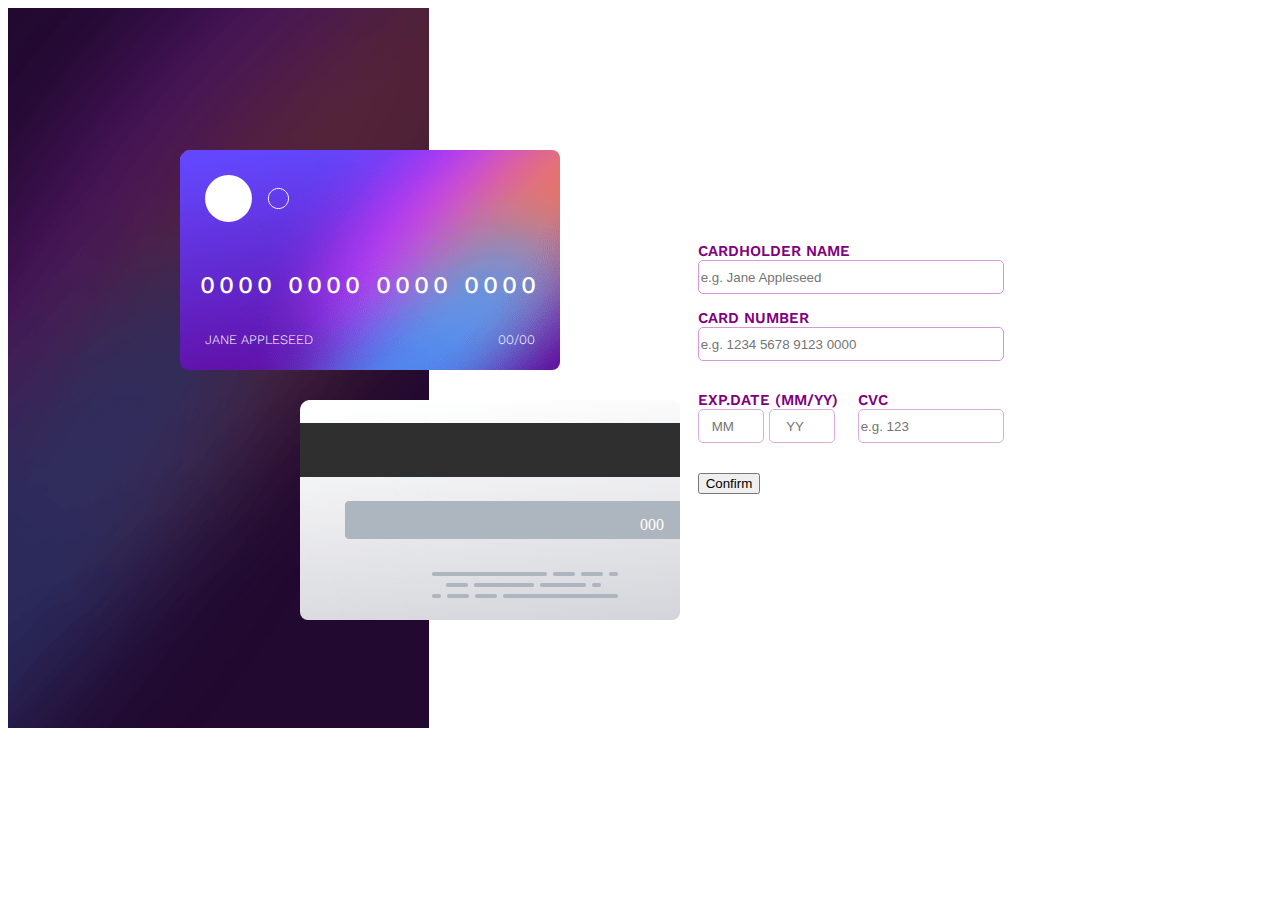
<file: index.html>
<!DOCTYPE html>
<html lang="en">
<head>
    <meta charset="UTF-8">
    <meta name="viewport" content="width=device-width, initial-scale=1.0">
    <title>Interactive Card</title>
    <link rel="shortcut icon" href="images/favicon-32x32.png" type="image/x-icon">
    <link rel="stylesheet" href="style/index.css">
    <!-- font -->
    <link rel="preconnect" href="https://fonts.googleapis.com">
    <link rel="preconnect" href="https://fonts.gstatic.com" crossorigin>
    <link href="https://fonts.googleapis.com/css2?family=Work+Sans:ital,wght@0,100..900;1,100..900&display=swap" rel="stylesheet">

</head>
<body>
    <section id="section">
        <!--  left section  -->
        <div id="left-section"></div>
        <!-- right Section -->
        <div id="right-section">
            <div id="card">
                <!-- font card -->
                <div id="front-card">
                    <img style="padding: 25px;" src="images/card-logo.svg" alt="">
                    <h2 class="card-text" style="letter-spacing: 4px;padding: 0px;">0000 0000 0000 0000</h2>
                    <div class="card-text" style="display: flex ;justify-content: space-between; font-size: small; font-weight: 300; padding-bottom: 10px;">
                        <p>JANE APPLESEED</p>
                        <P> 00/00</P>
                </div>
                </div>
                <!-- back card -->
            <div id="back-card"> <p id="number">000</p></div>
            </div>
            <!-- form section -->
            <form id="form-text">
                <p>
                    <label> CARDHOLDER NAME</label><br>
                    <input  class="input-box" type="text" placeholder="e.g. Jane Appleseed">
                </p>
                <p>
                    <label> CARD NUMBER<label><br>
                    <input class="input-box" type="number" placeholder="e.g. 1234 5678 9123 0000">
                </p>
                <div style="display: flex;">
                    <p>
                        <label>EXP.DATE (MM/YY)</label><br>
                        <input class="input-date" type="text" placeholder="   MM">
                        <input class="input-date" type="text" placeholder="    YY">
                    </p>
                    <p>
                        <label style="padding-left: 20px;">CVC</label><br>
                        <input class="input-date" style="width: 140px;margin-left: 20px;" type="text" placeholder="e.g. 123">
                    </p>
                </div>
                <p><button id="button">Confirm</button></p>
            </form>
        </div>
    </section>
</body>
</html>
</file>
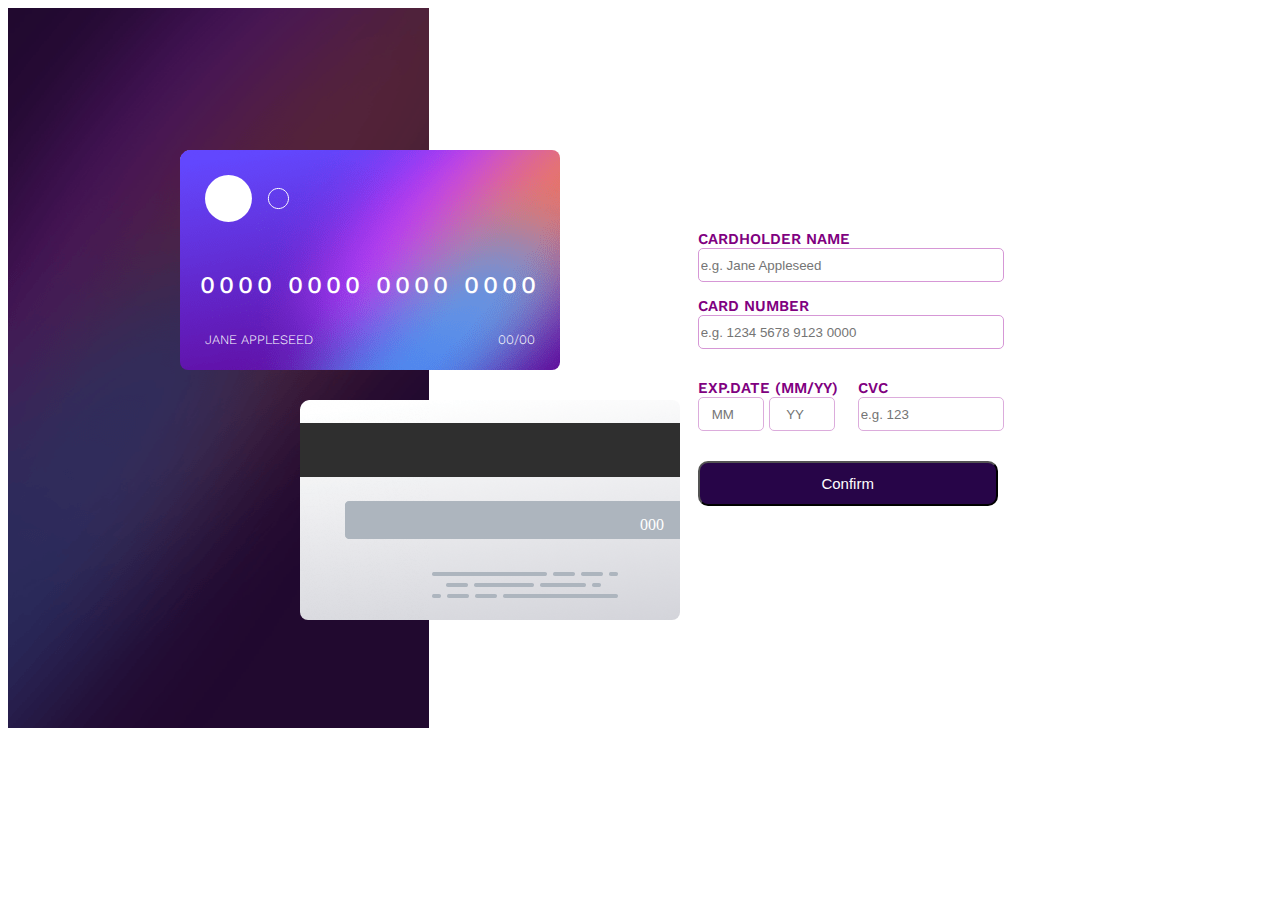
<file: index1.html>
<!DOCTYPE html>
<html lang="en">
<head>
    <meta charset="UTF-8">
    <meta name="viewport" content="width=device-width, initial-scale=1.0">
    <title>Interactive Card</title>
    <link rel="shortcut icon" href="images/favicon-32x32.png" type="image/x-icon">
    <link rel="stylesheet" href="style/index.css">
    <!-- font -->
    <link rel="preconnect" href="https://fonts.googleapis.com">
    <link rel="preconnect" href="https://fonts.gstatic.com" crossorigin>
    <link href="https://fonts.googleapis.com/css2?family=Work+Sans:ital,wght@0,100..900;1,100..900&display=swap" rel="stylesheet">

</head>
<body>
    <section id="section">
        <!--  left section  -->
        <div id="left-section"></div>
        <!-- right Section -->
        <div id="right-section">
            <div id="card">
                <!-- font card -->
                <div id="front-card">
                    <img style="padding: 25px;" src="images/card-logo.svg" alt="">
                    <h2 class="card-text" style="letter-spacing: 4px;padding: 0px;">0000 0000 0000 0000</h2>
                    <div class="card-text" style="display: flex ;justify-content: space-between; font-size: small; font-weight: 300; padding-bottom: 10px;">
                        <p>JANE APPLESEED</p>
                        <P> 00/00</P>
                </div>
                </div>
                <!-- back card -->
            <div id="back-card"> <p id="number">000</p></div>
            </div>
            <!-- form section -->
            <form id="form-text">
                <p>
                    <label> CARDHOLDER NAME</label><br>
                    <input  class="input-box" type="text" placeholder="e.g. Jane Appleseed">
                </p>
                <p>
                    <label> CARD NUMBER<label><br>
                    <input class="input-box" type="number" placeholder="e.g. 1234 5678 9123 0000">
                </p>
                <div style="display: flex;">
                    <p>
                        <label>EXP.DATE (MM/YY)</label><br>
                        <input class="input-date" type="text" placeholder="   MM">
                        <input class="input-date" type="text" placeholder="    YY">
                    </p>
                    <p>
                        <label style="padding-left: 20px;">CVC</label><br>
                        <input class="input-date" style="width: 140px;margin-left: 20px;" type="text" placeholder="e.g. 123">
                    </p>
                </div>
                <p><button class="button">Confirm</button></p>
            </form>
        </div>
    </section>
</body>
</html>
</file>
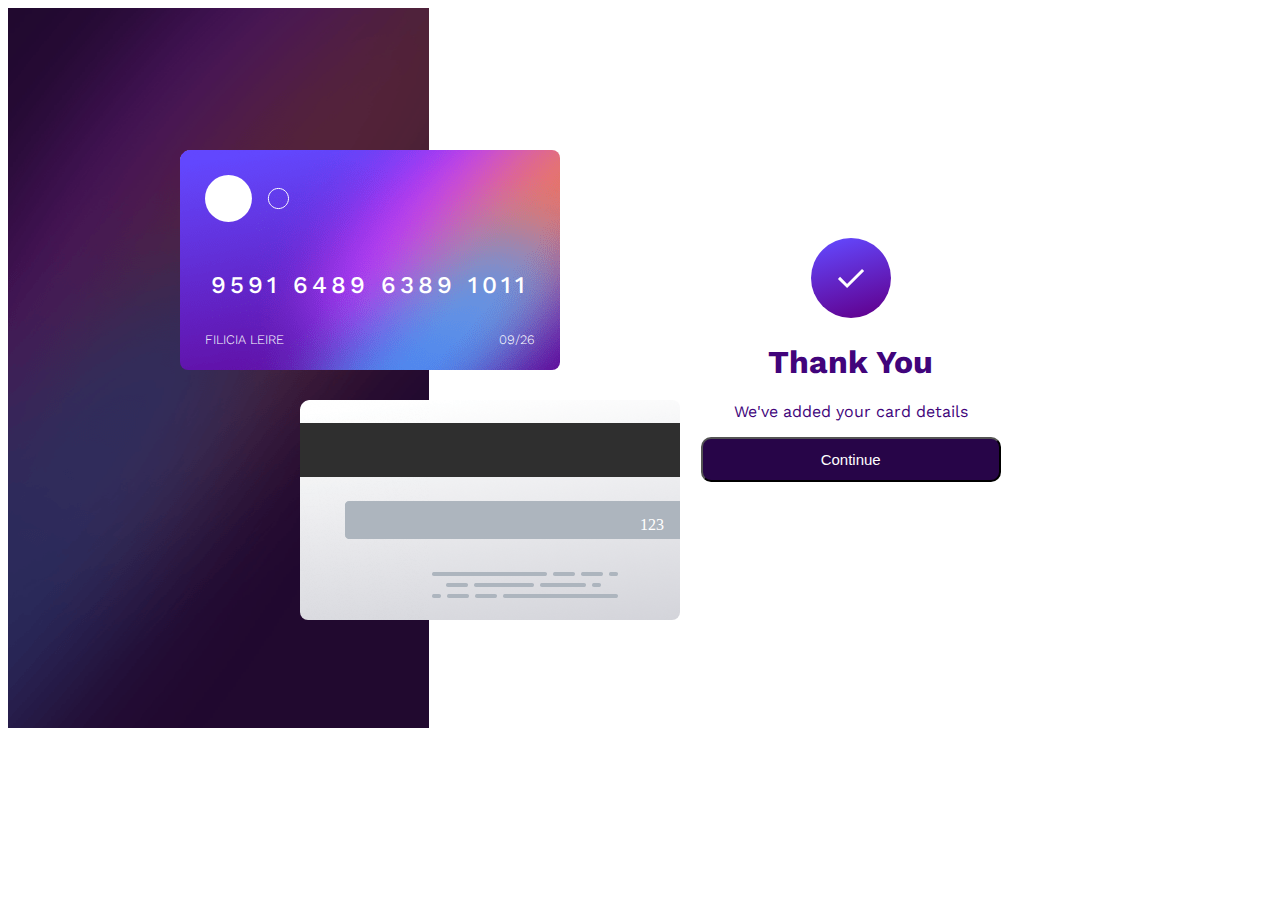
<file: index2.html>
<!DOCTYPE html>
<html lang="en">
  <head>
    <meta charset="UTF-8" />
    <meta name="viewport" content="width=device-width, initial-scale=1.0" />
    <title>Interactive Card</title>
    <link rel="shortcut icon" href="images/favicon-32x32.png" type="image/x-icon" />
    <link rel="stylesheet" href="style/index.css" />
    <!-- font -->
    <link rel="preconnect" href="https://fonts.googleapis.com" />
    <link rel="preconnect" href="https://fonts.gstatic.com" crossorigin />
    <link href="https://fonts.googleapis.com/css2?family=Work+Sans:ital,wght@0,100..900;1,100..900&display=swap" rel="stylesheet" />
  </head>
  <body>
    <section id="section">
      <!--  left section  -->
      <div id="left-section"></div>
      <!-- right Section -->
      <div id="right-section">
        <div id="card">
          <!-- font card -->
          <div id="front-card">
            <img style="padding: 25px" src="images/card-logo.svg" alt="" />
            <h2 class="card-text" style="letter-spacing: 4px; padding: 0px">9591 6489 6389 1011</h2>
            <div class="card-text" style="display: flex; justify-content: space-between; font-size: small; font-weight: 300; padding-bottom: 10px">
              <p>FILICIA LEIRE</p>
              <p>09/26</p>
            </div>
          </div>
          <!-- back card -->
          <div id="back-card"><p id="number">123</p></div>
        </div>
        <!-- Thank you section -->
        <div id="thank-you">
          <img src="./images/icon-complete.svg" />
          <h1>Thank You</h1>
          <p>We've added your card details</p>
          <p><button class="button">Continue</button></p>
        </div>
      </div>
    </section>
  </body>
</html>
</file>
<file: style/index.css>
/* 1nd index */
/* preview section */
/* main section */
#section{
    height: 720px;
    width: auto;
    display: flex;

    
}
.card-text{
    color: rgb(255, 255, 255);
    font-family: "Work Sans", sans-serif;
    font-weight: 500;
    text-align: center;
    padding-left: 25px;
    padding-right: 25px;
}
/* left section */
#left-section{
    height: 720px;
    width: 455px;
    background-image: url(../images/bg-main-desktop.png);


}
/* right Section */
#right-section{
    height: 720px;
    width: 910px;
    background-color: rgb(255, 255, 255);
    display: flex;
    justify-content: space-evenly;
    
    align-items: center;


}
#card{
    position: absolute;
    left: 180px;
    top: 150px;
   


}
/* font card */
#front-card{
    height: 220px;
    width: 380px;
    background-image: url(../images/bg-card-front.png);
    border-radius: 8px;
    
}
/* back card */
#back-card{
    height: 220px;
    width: 380px;
    background-image: url(../images/bg-card-back.png);
    border-radius: 8px;
    position: absolute;
    left: 120px;
    top: 250px;

}
#number{
    color: white;
    position: absolute;
    top: 100px;
    left: 340px;
}
/* form section */
#form-text{
    color:purple;
    font-family: "Work Sans", sans-serif;
    font-weight: 600;
    font-size: 15px;
}
.input-box{
    height: 30px;
    width: 300px;
    border: 1px solid rgb(214, 151, 214);
    border-radius: 5px;
}
.input-date{
    height: 30px;
    width: 60px;
    border: 1px solid rgb(220, 172, 220);
    border-radius: 5px;   
}
.button{
    color: white;
    font-size: 15px;
    background-color: rgb(39, 5, 72);
    height: 45px;
    width: 300px;
    border-radius: 10px;
}

/* 2nd index */
/* complete section */
#thank-you{
    font-family:"Work Sans", sans-serif ;
    text-align: center;
    color: rgb(65, 4, 123);
}
</file>
